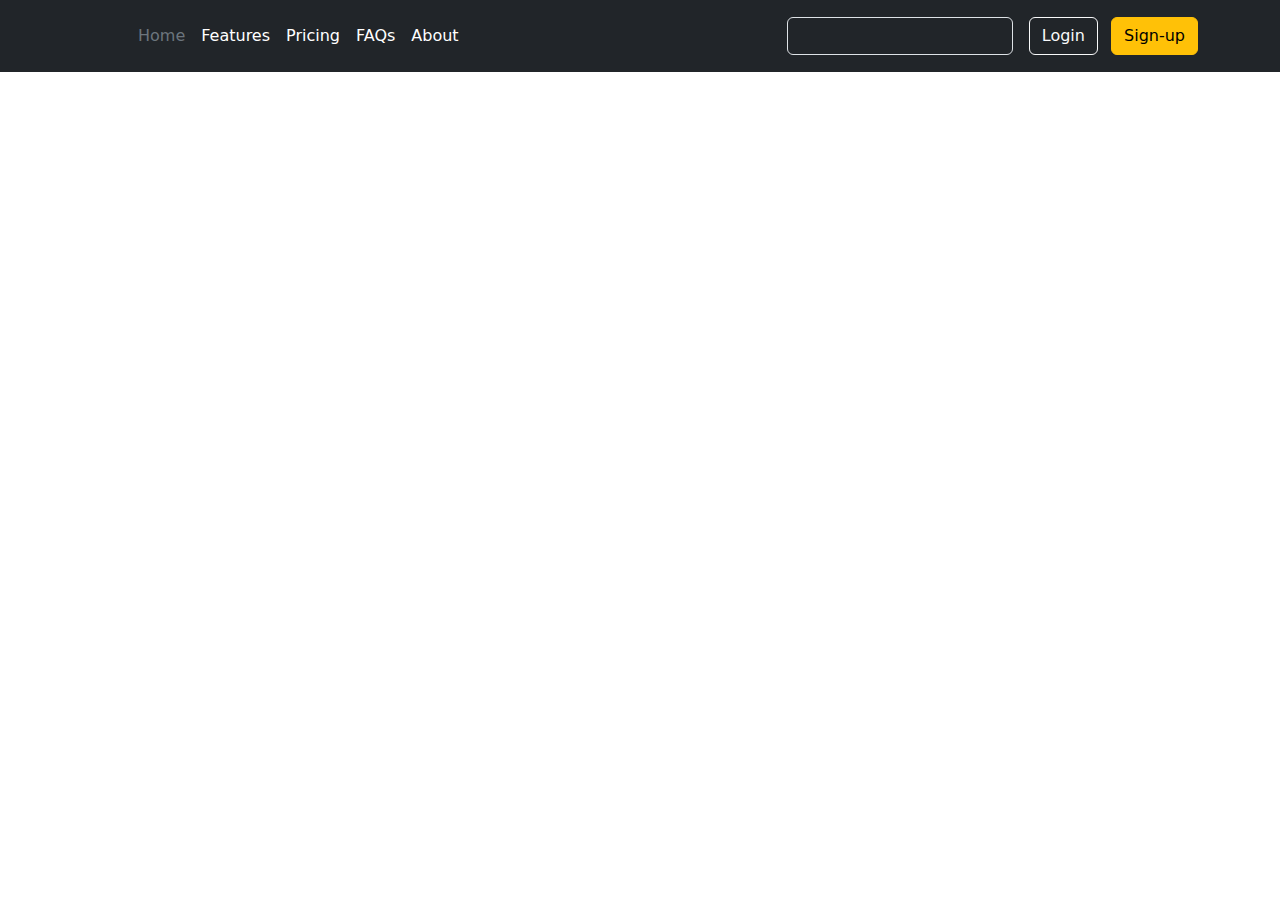
<file: index.html>
<!DOCTYPE html>
<html lang="en">
<head>
    <meta charset="UTF-8">
    <meta name="viewport" content="width=device-width, initial-scale=1.0">
    <link href="https://cdn.jsdelivr.net/npm/bootstrap@5.3.3/dist/css/bootstrap.min.css" rel="stylesheet" integrity="sha384-QWTKZyjpPEjISv5WaRU9OFeRpok6YctnYmDr5pNlyT2bRjXh0JMhjY6hW+ALEwIH" crossorigin="anonymous">
    <title>Esslasa</title>
</head>
<body>
    <header class="p-3 text-bg-dark">
        <div class="container">
          <div class="d-flex flex-wrap align-items-center justify-content-center justify-content-lg-start">
            <a href="/" class="d-flex align-items-center mb-2 mb-lg-0 text-white text-decoration-none">
              <svg class="bi me-2" width="40" height="32" role="img" aria-label="Bootstrap"><use xlink:href="#bootstrap"/></svg>
            </a>
    
            <ul class="nav col-12 col-lg-auto me-lg-auto mb-2 justify-content-center mb-md-0">
              <li><a href="#" class="nav-link px-2 text-secondary">Home</a></li>
              <li><a href="#" class="nav-link px-2 text-white">Features</a></li>
              <li><a href="#" class="nav-link px-2 text-white">Pricing</a></li>
              <li><a href="#" class="nav-link px-2 text-white">FAQs</a></li>
              <li><a href="#" class="nav-link px-2 text-white">About</a></li>
            </ul>
    
            <form class="col-12 col-lg-auto mb-3 mb-lg-0 me-lg-3" role="search">
              <input type="search" class="form-control form-control-dark text-bg-dark" placeholder="Search..." aria-label="Search">
            </form>
    
            <div class="text-end">
              <button type="button" class="btn btn-outline-light me-2">Login</button>
              <button type="button" class="btn btn-warning">Sign-up</button>
            </div>
          </div>
        </div>
      </header>

    
</body>
</html>
</file>
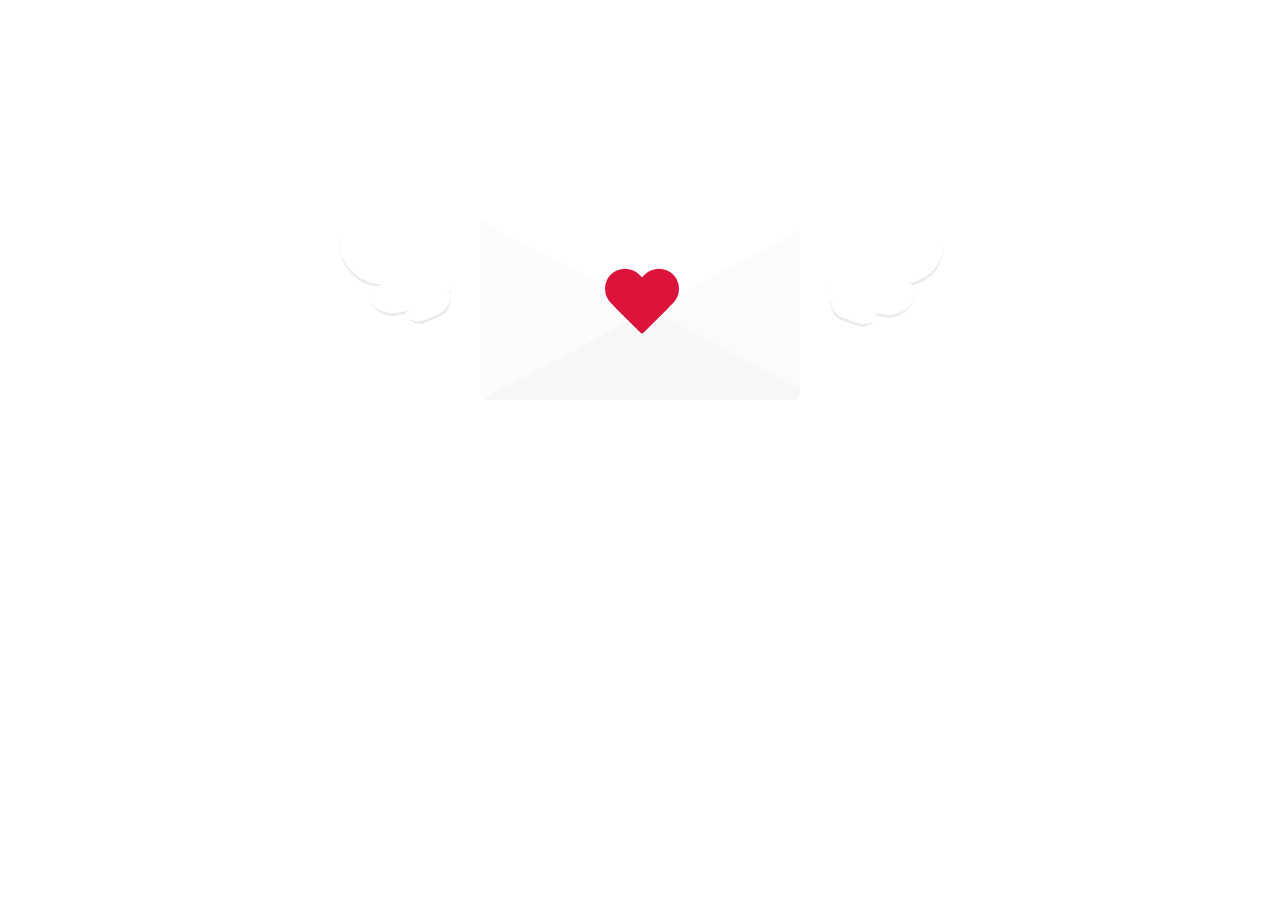
<file: CartaPDF-main/index.html>
<!DOCTYPE html>
<html lang="en" >
<head>
  <meta charset="UTF-8">
  <title>Cartita para dedicar ❤️</title>
  <link rel='stylesheet' href='https://cdnjs.cloudflare.com/ajax/libs/font-awesome/5.12.1/css/all.min.css'>
  <link rel="stylesheet" href="./style.css">

</head>
<body>
<div class="wing right"></div>
    <div class="wing left"></div>
     <div class="heart"></div>
        <div id="envelope">   
  <div class="top"></div>
  <div class="sides"></div>
</div> 
<div id="countdown"></div>


<script  src="./script.js"></script>
</body>
</html>
</file>
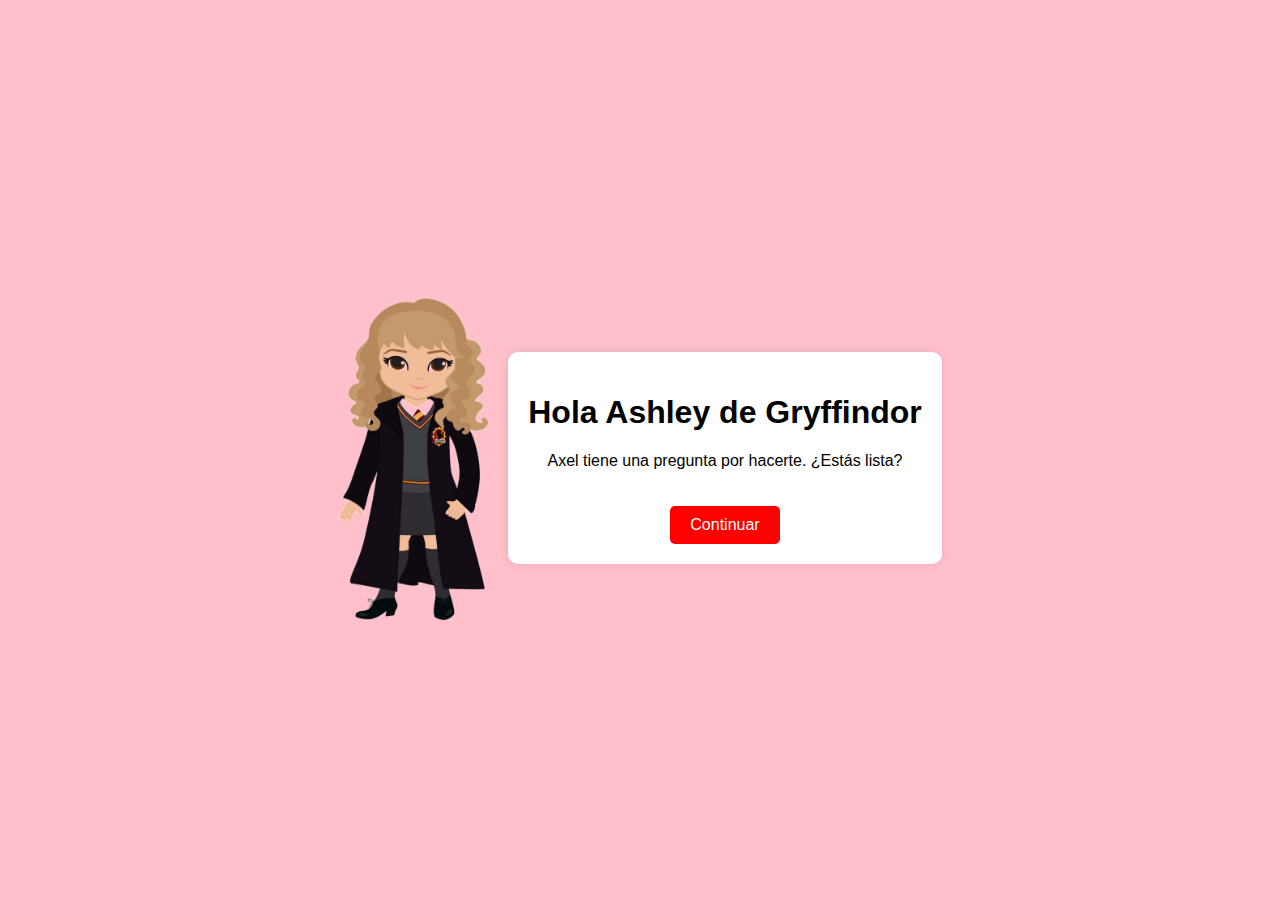
<file: SanValentin/html/index.html>
<!DOCTYPE html>
<html lang="es">
<head>
    <meta charset="UTF-8">
    <meta name="viewport" content="width=device-width, initial-scale=1.0">
    <title>Invitación</title>
    <link rel="stylesheet" href="/SanValentin/css/index.css">
</head>
<body>
    <div class="contenedor">
        <img src="../imagen/pngg.png" alt="Personaje" class="imagen">
        <div class="tarjeta">
            <h1>Hola Ashley de Gryffindor</h1>
            <p>Axel tiene una pregunta por hacerte. ¿Estás lista?</p>
            <button onclick="location.href='pregunta.html'">Continuar</button>            
        </div>

    </div>
</body>
</html>
</file>
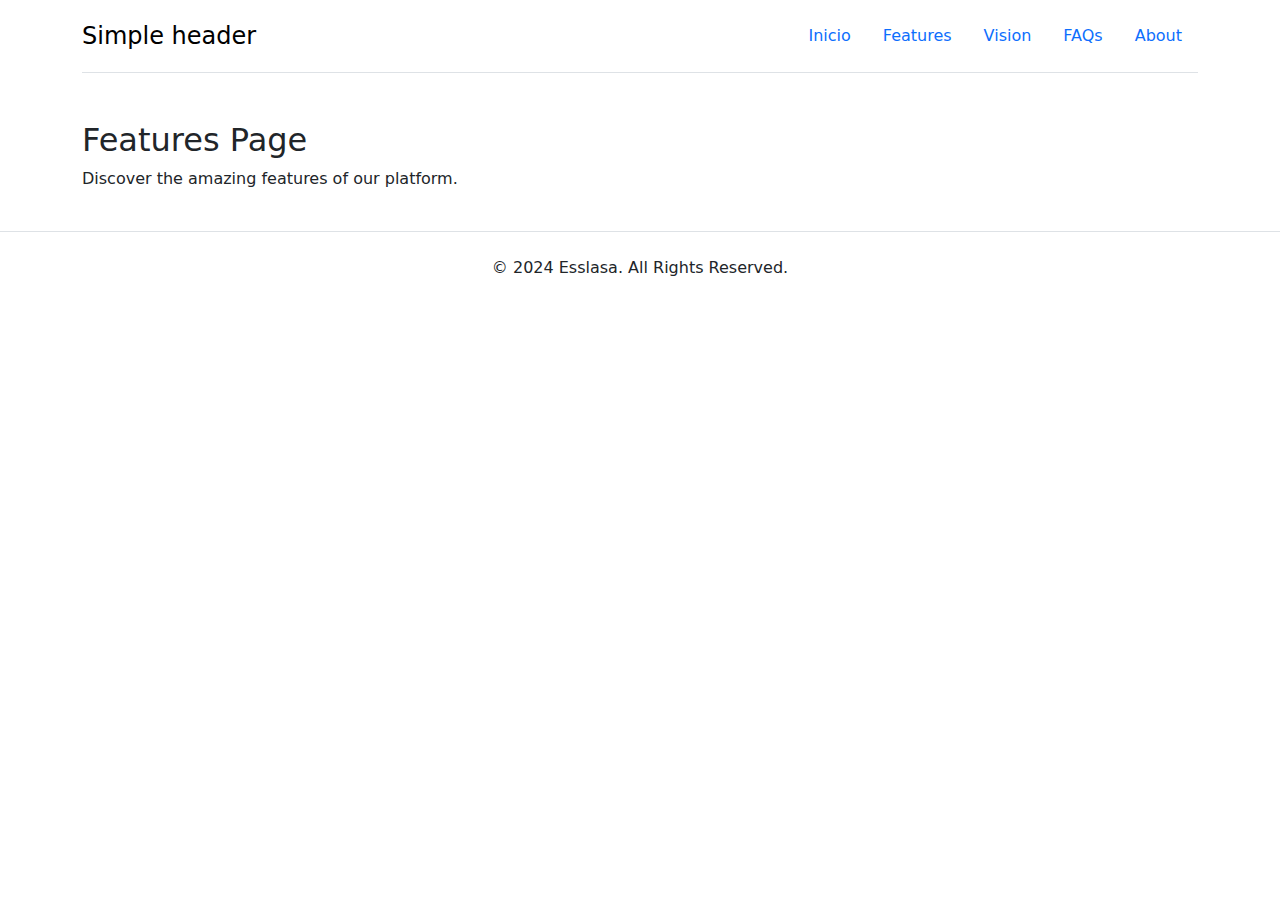
<file: features.html>
<!DOCTYPE html>
<html lang="en">
<head>
    <meta charset="UTF-8">
    <meta name="viewport" content="width=device-width, initial-scale=1.0">
    <link href="https://cdn.jsdelivr.net/npm/bootstrap@5.3.3/dist/css/bootstrap.min.css" rel="stylesheet" crossorigin="anonymous">
    <title>Esslasa - Features</title>
</head>
<body>
  <div class="container">
    <!-- Header -->
    <header></header>

    <!-- Main Content -->
    <main id="content" class="py-4">
      <h2>Features Page</h2>
      <p>Discover the amazing features of our platform.</p>
    </main>
  </div>

  <!-- Footer -->
  <footer></footer>

  <!-- Script -->
  <script src="/js/dinamico.js"></script>
</body>
</html>
</file>
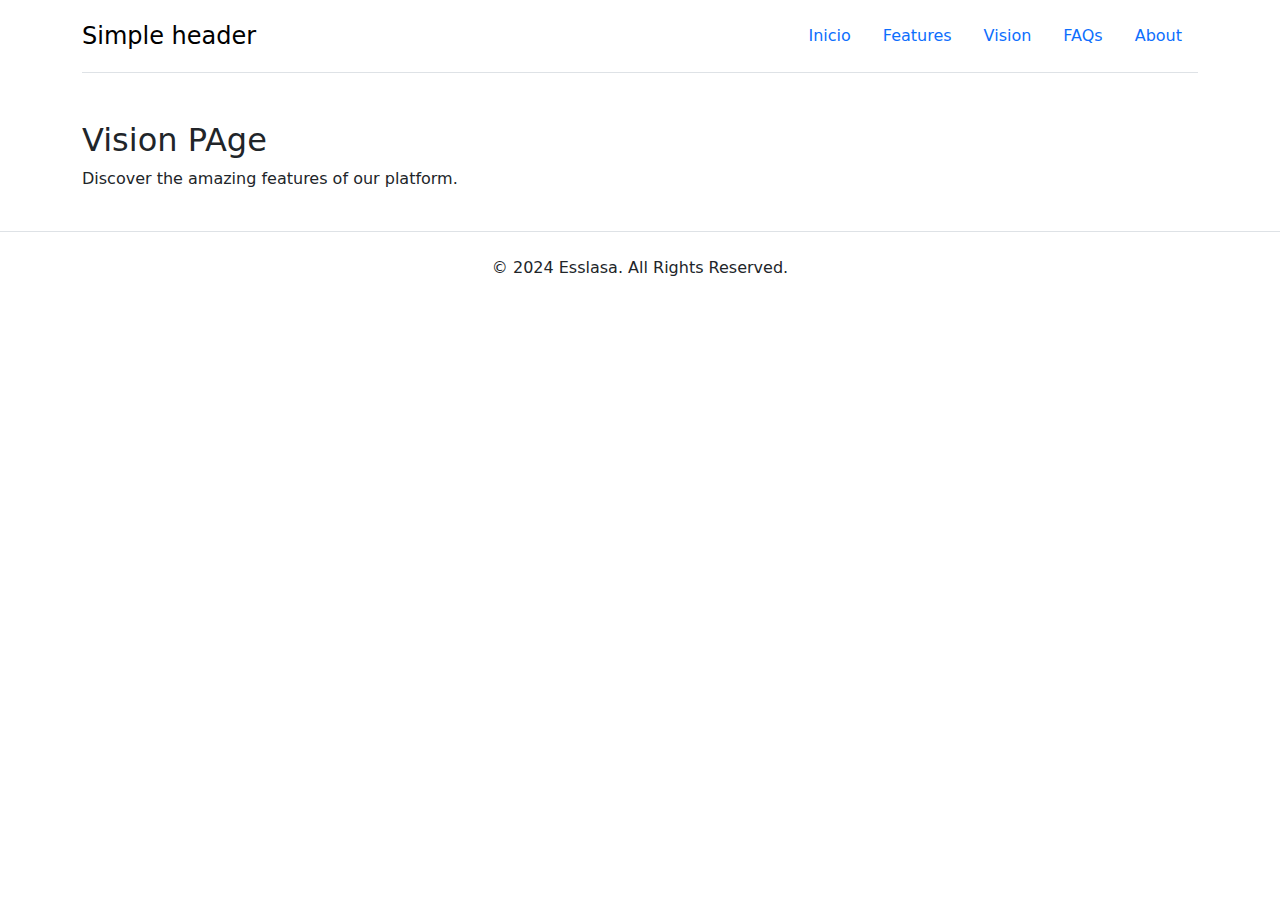
<file: Vision.html>
<!DOCTYPE html>
<html lang="en">
<head>
    <meta charset="UTF-8">
    <meta name="viewport" content="width=device-width, initial-scale=1.0">
    <link href="https://cdn.jsdelivr.net/npm/bootstrap@5.3.3/dist/css/bootstrap.min.css" rel="stylesheet" crossorigin="anonymous">
    <title>Esslasa - Features</title>
</head>
<body>
  <div class="container">
    <!-- Header -->
    <header></header>

    <!-- Main Content -->
    <main id="content" class="py-4">
      <h2>Vision PAge</h2>
      <p>Discover the amazing features of our platform.</p>
    </main>
  </div>

  <!-- Footer -->
  <footer></footer>

  <!-- Script -->
  <script src="/js/dinamico.js"></script>
</body>
</html>
</file>
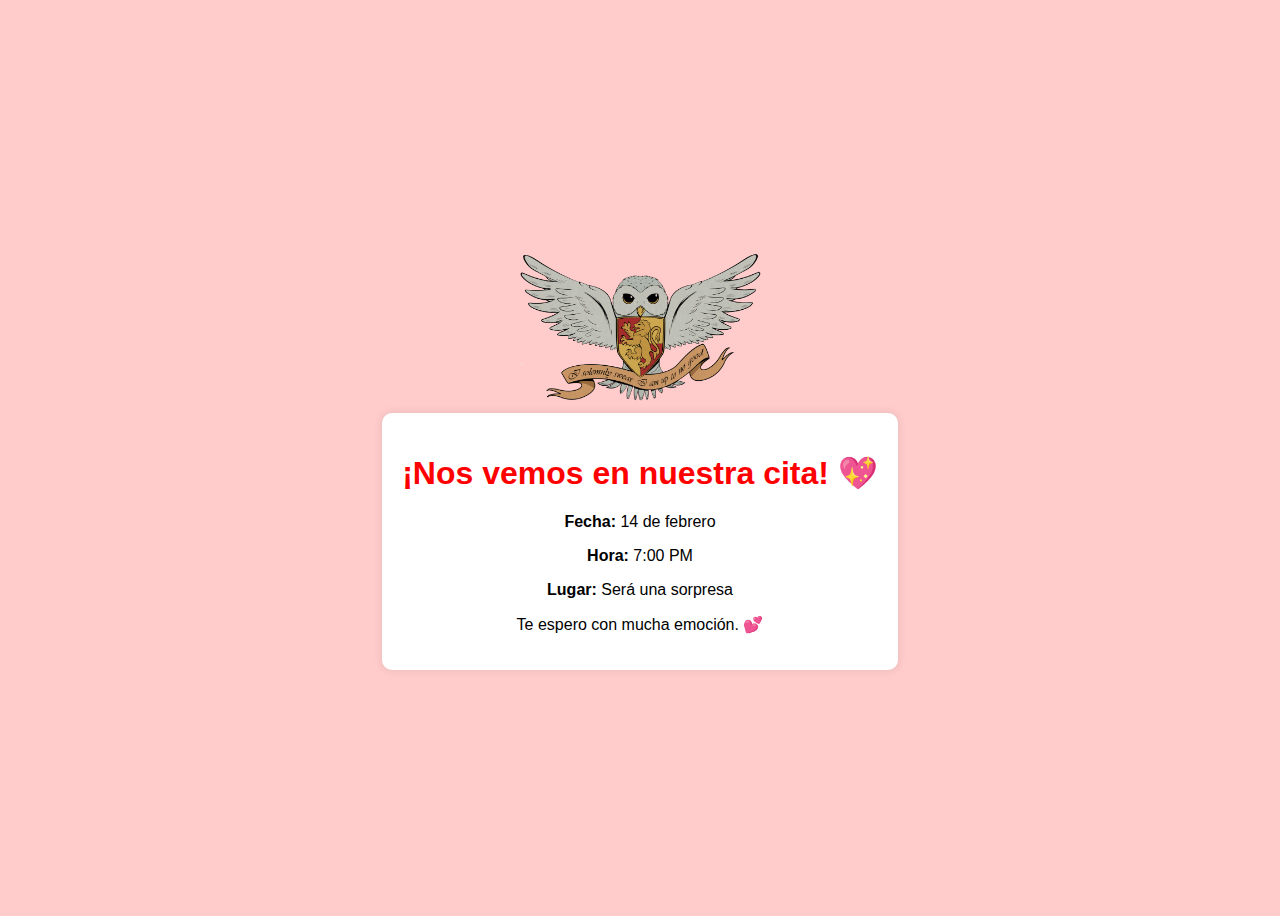
<file: SanValentin/html/confirmacion.html>
<!-- confirmacion.html -->
<!DOCTYPE html>
<html lang="es">
<head>
    <meta charset="UTF-8">
    <meta name="viewport" content="width=device-width, initial-scale=1.0">
    <link rel="stylesheet" href="../css/confirmacion.css">
    <title>Confirmación</title>
</head>
<body>
    <div>
        <img src="../imagen/buho.png" alt="Personaje" class="imagen">
        <div class="tarjeta">
            <h1>¡Nos vemos en nuestra cita! 💖</h1>
            <p><strong>Fecha:</strong> 14 de febrero</p>
            <p><strong>Hora:</strong> 7:00 PM</p>
            <p><strong>Lugar:</strong> Será una sorpresa</p>
            <p>Te espero con mucha emoción. 💕</p>
        </div>
    </div>
</body>
</html>
</file>
<file: CartaPDF-main/style.css>
body {
    margin: 0;
    background-image: url('https://img.freepik.com/vector-gratis/tema-san-valentin-corazones-cielo-rosa_1308-38030.jpg');
    background-size: cover;
    background-position: center;
    background-repeat: no-repeat;
    background-attachment: fixed;
    transition: background-color 0.5s ease;
    animation: fanimado 45s infinite;
}

/* Animación de fondo */
@keyframes fanimado {
    0% {
        background-position: 0 50%;
    }
    50% {
        background-position: 100% 50%;
    }
    100% {
        background-position: 0 50%;
    }
}

/* Alas */
.wing {
    background: white;
    border-radius: 12px 20px 60px 20px;
    width: 120px;
    height: 50px;
    margin-top: 80px;
    position: absolute;
}

/* Ala derecha */
.right {
    left: 50%;
    margin-left: -60px;
    animation: flap1 1s infinite;
    border-bottom: 3px solid rgba(0, 0, 0, .08);
    border-radius: 12px 20px 60px 20px;
    transform: rotate(-10deg) translate(250px, 0);
}
@keyframes flap1 {
    0% {
        transform: rotate(-10deg) translate(250px, 0);
    }
    50% {
        transform: rotate(-5deg) translate(250px, 0);
    }
}
.right:before,
.right:after {
    content: '';
    position: absolute;
    background: white;
    border-bottom: 3px solid rgba(0, 0, 0, .08);
}
.right:before {
    width: 70%;
    height: 70%;
    border-radius: 20px 20px 60px 20px;
    transform: rotate(20deg) translate(-1px, 0);
    margin-top: 38px;
}
.right:after {
    width: 40%;
    height: 30%;
    border-radius: 0 0 60px 70px;
    transform: rotate(29deg) translate(-8px, 0);
    margin-top: 66px;
}

/* Ala izquierda */
.left {
    left: 50%;
    margin-left: -60px;
    animation: flap2 1s infinite;
    border-bottom: 3px solid rgba(0, 0, 0, .08);
    border-radius: 12px 20px 20px 60px;
    transform: rotate(10deg) translate(-248px, 0);
}
@keyframes flap2 {
    0% {
        transform: rotate(10deg) translate(-248px, 0);
    }
    50% {
        transform: rotate(5deg) translate(-248px, 0);
    }
}
.left:before,
.left:after {
    content: '';
    position: absolute;
    background: white;
    border-bottom: 3px solid rgba(0, 0, 0, .08);
}
.left:before {
    width: 70%;
    height: 60%;
    border-radius: 12px 20px 70px 70px;
    transform: translate(46%, 0) rotate(-20deg);
    margin-top: 40px;
}
.left:after {
    width: 40%;
    height: 30%;
    border-radius: 0 0 70px 60px;
    transform: translate(164%, 0) rotate(-34deg);
    margin-top: 58px;
}

/* Corazón */
.heart {
    position: absolute;
    width: 120px;
    height: 100px;
    margin-left: -50px;
    left: 50%;
    animation: heart 1s infinite;
    transform: scale(.8);
    transition: .6s;
    margin-top: 60px;
    z-index: 99999;
    cursor: pointer;
}
.heart:before,
.heart:after {
    content: "";
    width: 50px;
    height: 80px;
    position: absolute;
    background: crimson;
    border-radius: 50px 50px 6px 6px;
    top: 0;
}
.heart:before {
    left: 50px;
    transform: rotate(-45deg);
    transform-origin: 0 100%;
}
.heart:after {
    left: 0;
    transform: rotate(45deg);
    transform-origin: 100% 100%;
}
@keyframes heart {
    0% {
        transform: scale(.8) translate(0, 0);
    }
    50% {
        transform: scale(.92) translate(0, 12px);
    }
    100% {
        transform: scale(.8);
    }
}

/* Sobre */
#envelope {
    background: white;
    margin: 200px auto;
    height: 200px;
    width: 320px;
    position: relative;
    border-radius: 8px;
    overflow: hidden;
    animation: floaty 1s infinite;
}
@keyframes floaty {
    0% {
        transform: translate(0, 0);
    }
    50% {
        transform: translate(0, 12px);
    }
}

/* Bordes del sobre */
.sides {
    border-color: transparent #fbfbfb #f7f7f7 #fcfcfc;
    border-style: solid;
    border-width: 90px 170px;
    bottom: 0;
    height: 0;
    left: 0;
    position: absolute;
    width: 0;
}
.top {
    border-color: white transparent transparent;
    border-style: solid;
    border-width: 108px 140px 90px 140px;
    position: absolute;
    top: 0;
    left: 0;
    transform-origin: 50% 0;
}

/* Botón de contacto */
.contact {
    position: absolute;
    bottom: 1rem;
    right: 1rem;
    display: flex;
    align-items: center;
    background: #fff;
    padding: 1.5rem 1.25rem;
    font-family: "Dank Mono", monospace;
    border-radius: 3rem;
    text-decoration: none;
    transition: all 1.5s ease-in-out;
    height: 20px;
    max-width: 30px;
    font-size: 0.9rem;
}
.contact .text-love {
    color: crimson;
    animation: heartBeat 1s infinite alternate;
    margin: 0 0.5rem;
}
@keyframes heartBeat {
    from {
        text-shadow: 0 0 15px crimson, 1px 1px 10px rgba(255, 255, 255, 0.1);
    }
    to {
        text-shadow: none;
    }
}

/* Cuenta regresiva */
#countdown {
    font-family: 'Dancing Script', cursive;
    color: crimson;
    font-size: 30px;
    text-align: center;
    margin-top: -150px;
}

/* Responsividad */
@media (max-width: 768px) {
    .wing {
        width: 100px;
        height: 40px;
    }
    .right {
        transform: rotate(-10deg) translate(180px, 0);
    }
    .left {
        transform: rotate(10deg) translate(-180px, 0);
    }
    .heart {
        width: 100px;
        height: 80px;
        margin-left: -40px;
    }
    #envelope {
        width: 260px;
        height: 160px;
        margin: 150px auto;
    }
    .contact {
        padding: 1rem;
        font-size: 0.8rem;
        max-width: 40px;
    }
    #countdown {
        font-size: 24px;
    }
}

@media (max-width: 480px) {
    .wing {
        width: 80px;
        height: 30px;
        margin-top: 60px;
    }
    .right {
        transform: rotate(-10deg) translate(130px, 0);
    }
    .left {
        transform: rotate(10deg) translate(-130px, 0);
    }
    .heart {
        width: 80px;
        height: 60px;
        margin-left: -30px;
    }
    #envelope {
        width: 200px;
        height: 140px;
        margin: 100px auto;
    }
    .contact {
        padding: 0.8rem;
        font-size: 0.7rem;
        max-width: 50px;
    }
    #countdown {
        font-size: 20px;
    }
}
</file>
<file: SanValentin/css/index.css>
body { 
    display: flex;
    justify-content: center;
    align-items: center;
    height: 100vh;
    background-color: pink;
    text-align: center;
    font-family: Arial, sans-serif;
}

.contenedor {
    display: flex;
    align-items: center;
    gap: 20px; /* Espacio entre la tarjeta y la imagen */
}

.tarjeta {
    background: white;
    padding: 20px;
    border-radius: 10px;
    box-shadow: 0 0 10px rgba(0, 0, 0, 0.1);
}

button {
    padding: 10px 20px;
    font-size: 16px;
    border: none;
    background-color: red;
    color: white;
    cursor: pointer;
    border-radius: 5px;
    margin-top: 20px;
}

button:hover {
    background-color: darkred;
}

.imagen {
    width: 150px; /* Ajusta el tamaño según sea necesario */
    height: auto;
}
</file>
<file: SanValentin/css/confirmacion.css>
body {
    display: flex;
    flex-direction: column;
    justify-content: center;
    align-items: center;
    height: 100vh;
    background-color: #ffcccb;
    text-align: center;
    font-family: Arial, sans-serif;
}
.imagen {
    width: 250px; /* Ajusta el tamaño según sea necesario */
    height: auto;
}
.contenedor {
    display: flex;
    align-items: center;
    gap: 20px; /* Espacio entre la tarjeta y la imagen */
}
.tarjeta {
    background: white;
    padding: 20px;
    border-radius: 10px;
    box-shadow: 0 0 10px rgba(0, 0, 0, 0.1);
}
h1 {
    color: red;
}
</file>
